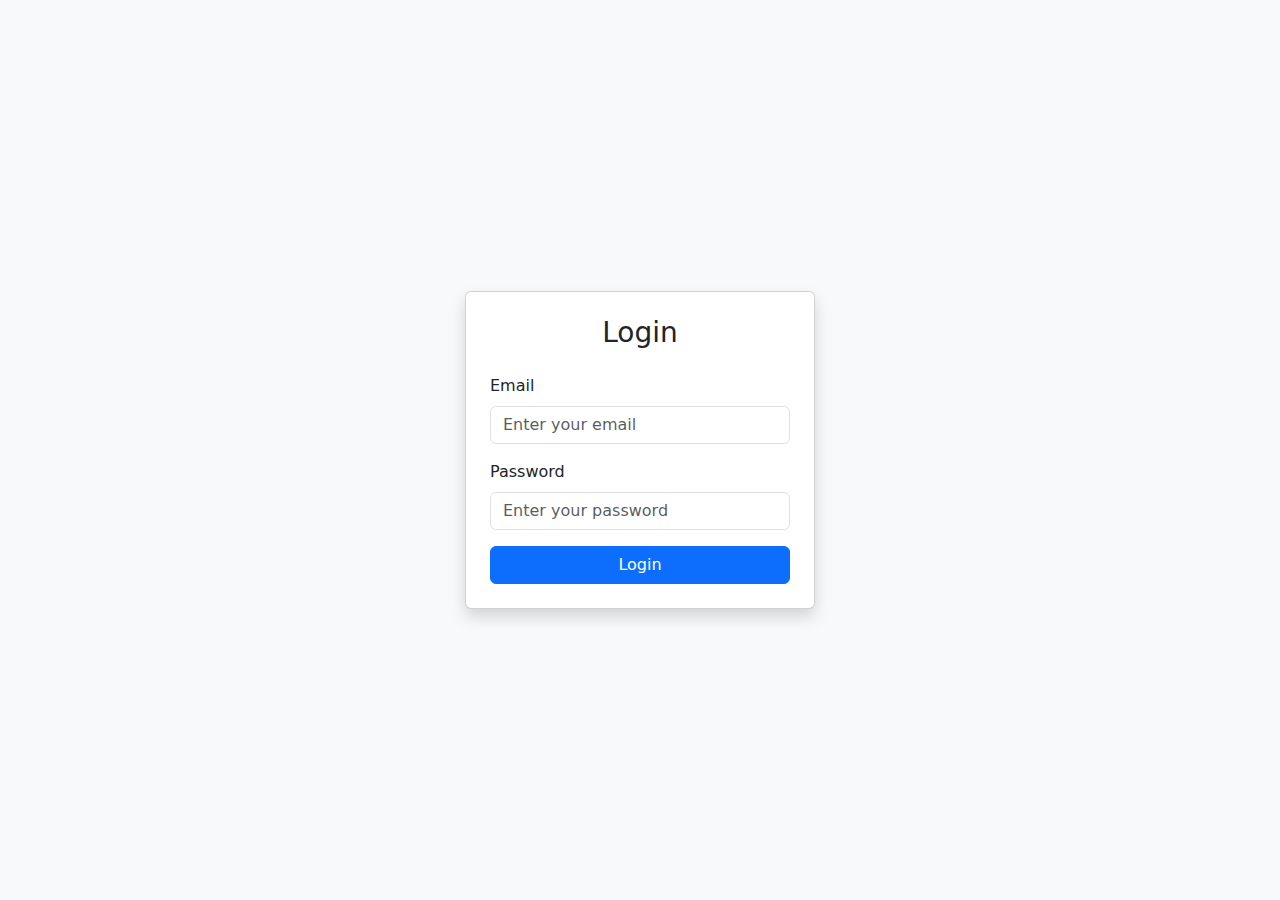
<file: bootstrap-login.html>
<!DOCTYPE html>
<html>
    <head>
        <meta charset="UTF-8">
        <meta name="viewport" content="width-device-width, initial-scale=1.0">
        <title> Bootstrap Login</title>
        <!--Bootstrap CSS-->
        <link
        href="https://cdn.jsdelivr.net/npm/bootstrap@5.3.0/dist/css/bootstrap.min.css" rel="stylesheet">
    </head>
    <body class="bg-light d-flex justify-content-center align-items-center vh-100">

        <div class="card shadow p-4" style="width: 350px;">
            <h3 class="text-center mb-4">Login</h3>
            <form>
                <div class="mb-3">
                    <label class="form-label">Email</label>
                    <input type="email" class="form-control" placeholder="Enter your email">
                </div>
                <div class="mb-3">
                    <label class="form-label">Password</label>
                    <input type="password" class="form-control" placeholder="Enter your password">
                </div>
                <button type="submit" class="btn btn-primary w-100">Login</button>
            </form>
        </div>
        <!--Bootstrap JS (for components like models, dropdowns)-->
        
 <script
 src="https://cdn.jsdelivr.net/npm/@popperjs/core@2.11.8/dist/umd/popper.min.js"></script>

<script
src="https://cdn.jsdelivr.net/npm/bootstrap@5.3.0/dist/js/bootstrap.min.js"></script>
     </body>
</html>
</file>
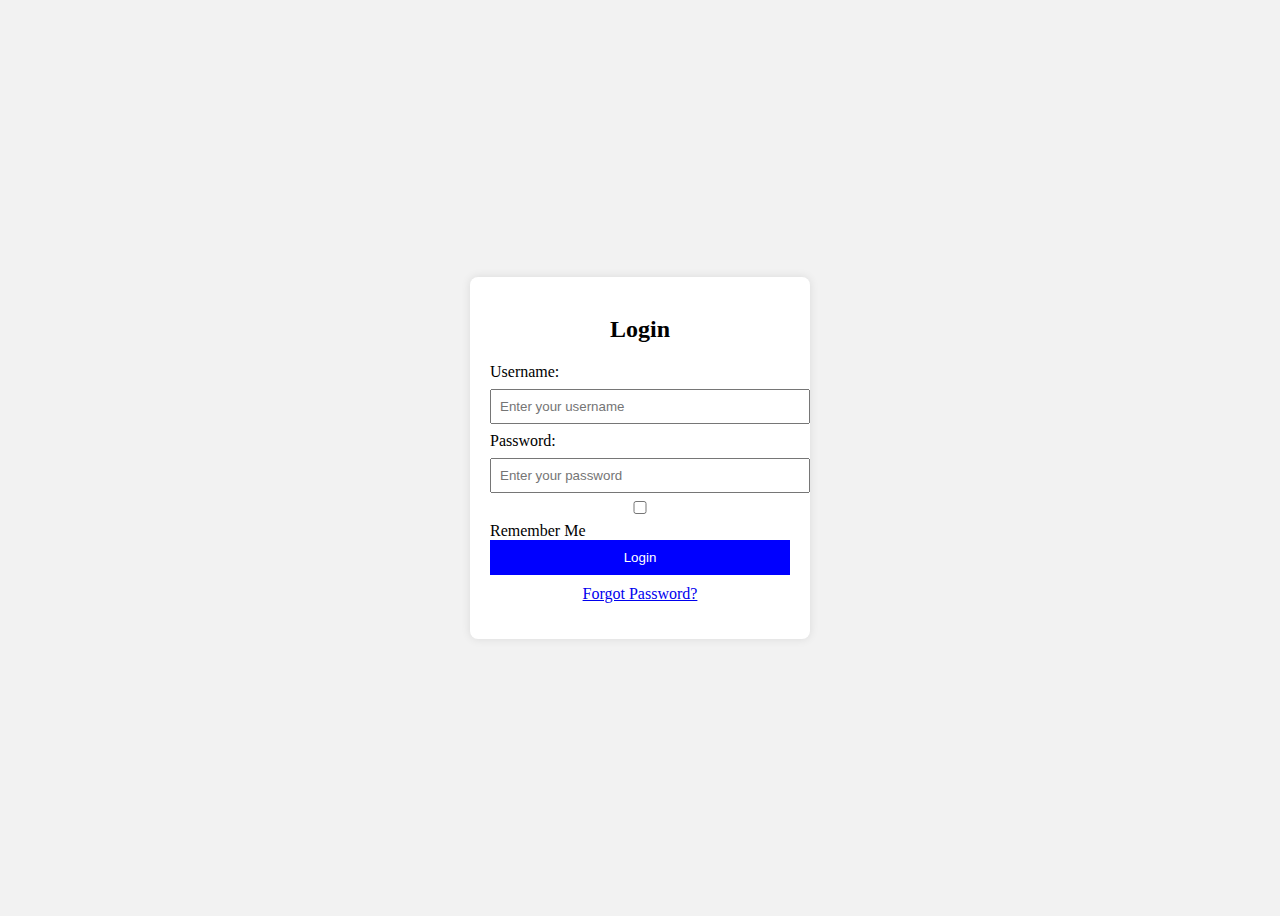
<file: Excercise#1/login.html>
<!DOCTYPE html>
<html lang="en">
    <head>
        <meta charset="UTF-8">
    <meta name="viewport" content="width=device-width, initial-scale=1.0">
    <title>Login Form</title>
    <style>

    input {   display: block;   width: 100%;   padding: 8px;   margin: 8px 0; } 

  button { 
  background-color: blue;   color: white;   padding: 10px;   width: 100%;   border: none;   cursor: pointer; 
} button:hover { 
  background-color: darkblue; } 

  body {   display: flex;   justify-content: center;   align-items: center;   height: 100vh; 
  background-color: #f2f2f2; 
} 
.login-box {   width: 300px;   padding: 20px;   background: white;   border-radius: 8px; 
  box-shadow: 0 0 10px rgba(0,0,0,0.1); } 
  h2 { 
  text-align: center; 
  margin-bottom: 20px; } 
    </style>
    </head>
<body>
<div class="login-box"> 
  <h2>Login</h2> 
  <form> 
    <!-- inputs and button here -->  
    <label for="username">Username:</label> 
    <input type="text" id="username" name="username" 
placeholder="Enter your username"> 
 
    <label for="password">Password:</label> 
    <input type="password" id="password" name="password" 
placeholder="Enter your password"> 
 
    <label> 
      <input type="checkbox" name="remember"> Remember Me 
    </label> 
 
    <button type="submit">Login</button>
    <p style="text-align:center; margin-top:10px;"> 
      <a href="#">Forgot Password?</a> 
    </p> 
  </form> 
</div> 
</form>
</div>
</body>
</html>
</file>
